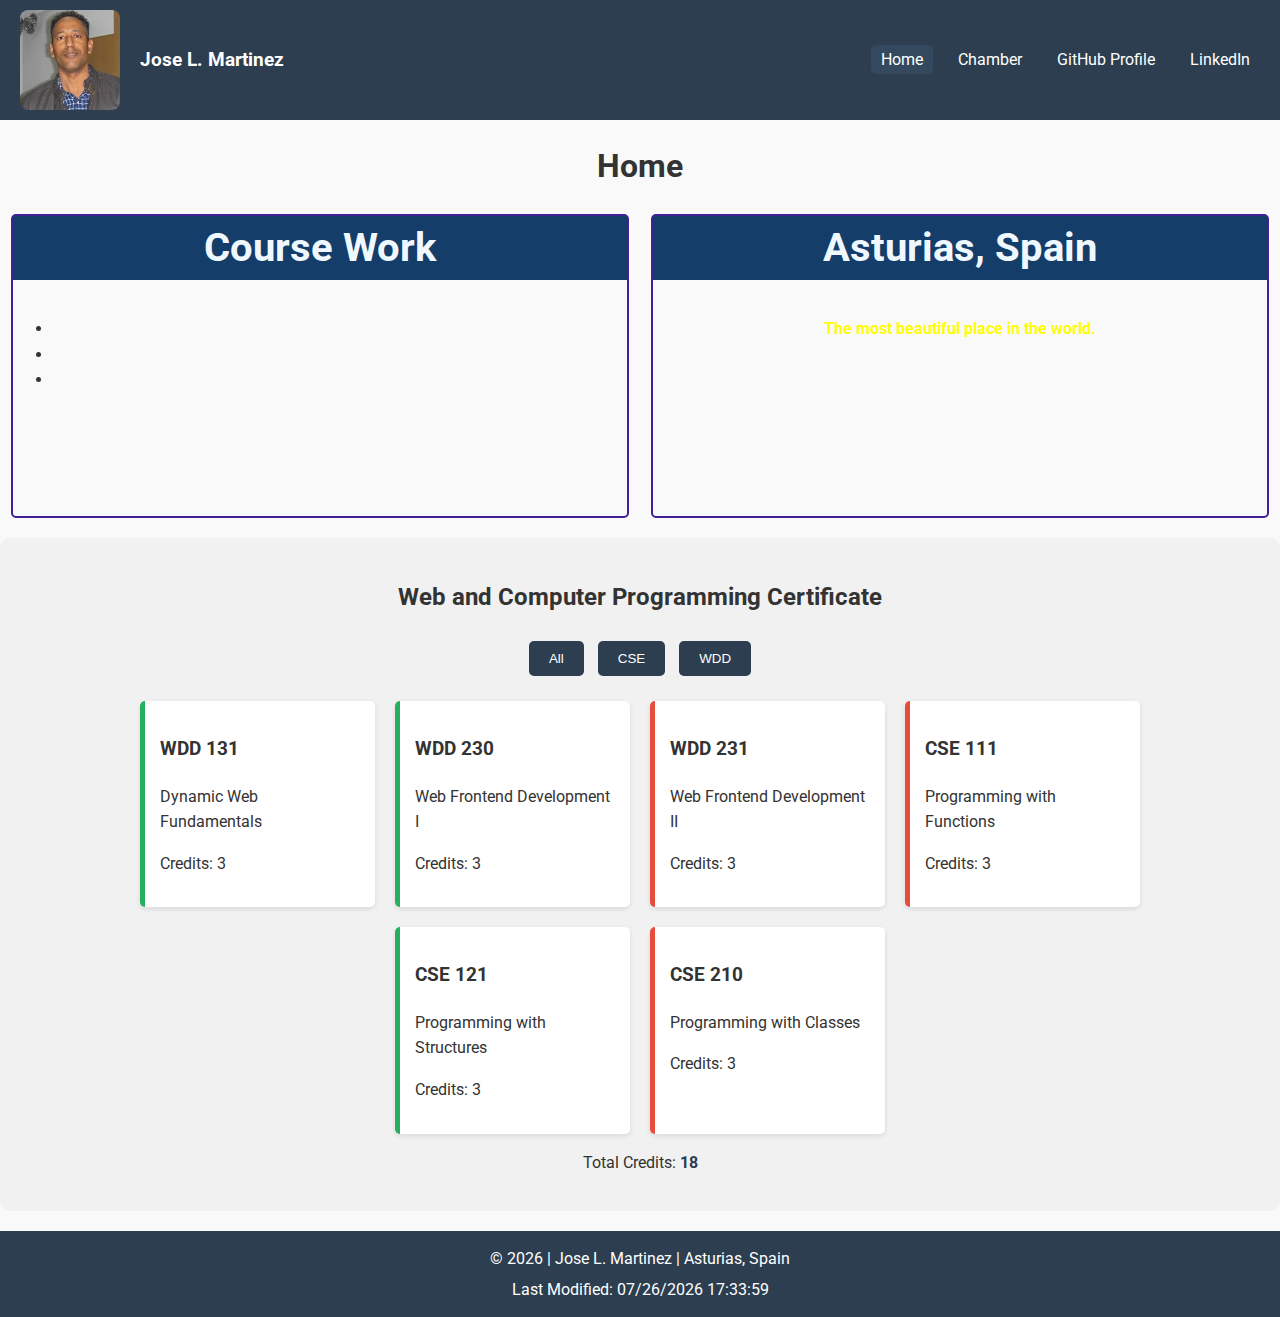
<file: index.html>
<!DOCTYPE html>
<html lang="en">
<head>
    <meta charset="UTF-8">
    <meta name="viewport" content="width=device-width, initial-scale=1.0">
    <meta name="description" content="Course home page.">
    <meta name="author" content="Jose L. Martinez">
    <title>Course Home Page</title>
    <link rel="stylesheet" href="styles/styles.css">
    <link href="https://fonts.googleapis.com/css2?family=Roboto:wght@400;700&family=Open+Sans:wght@400;700&display=swap" rel="stylesheet">
    <script src="scripts/scripts.js" defer></script>
</head>
<body>
    <header>
        <div class="header-content">
            <img class="logo" src="images/jose.jpg" alt="student photo">
            <span class="studentName">Jose L. Martinez</span>
        </div>
        <nav>
            <button id="menu-toggle" aria-label="Toggle navigation menu">&#9776;</button>
            <ul id="nav-menu">
                <li><a href="index.html" class="active">Home</a></li>
                <li><a href="chamber.html">Chamber</a></li>
                <li><a href="https://github.com/jym126" target="_blank">GitHub Profile</a></li>
                <li><a href="https://www.linkedin.com/in/jose-l-martinez-r/?locale=en_US" target="_blank">LinkedIn</a></li>
            </ul>
        </nav>
    </header>

    <h1>Home</h1>
    <main>
        <section class="hero">
            <div class="courseWork hero-content">
                <h2>Course Work</h2>
                <ul>
                    <li></li>
                    <li></li>
                    <li></li>
                </ul>
            </div>
            <div class="country hero-content">
                <h2>Asturias, Spain</h2>
                <p><strong>The most beautiful place in the world.</strong></p>
            </div>
        </section>

        <!-- Course Work Section -->
        <section class="course-work">
            <h2>Web and Computer Programming Certificate</h2>
            <div class="filter-buttons">
                <button id="filter-all">All</button>
                <button id="filter-cse">CSE</button>
                <button id="filter-wdd">WDD</button>
            </div>
            <div id="courses-container"></div>
            <p>Total Credits: <span id="total-credits"></span></p>
        </section>
    </main>

    <footer>
        <p>&copy; <span id="current-year"></span> | Jose L. Martinez | Asturias, Spain</p>
        <p id="lastModified"></p>
    </footer>
</body>
</html>
</file>
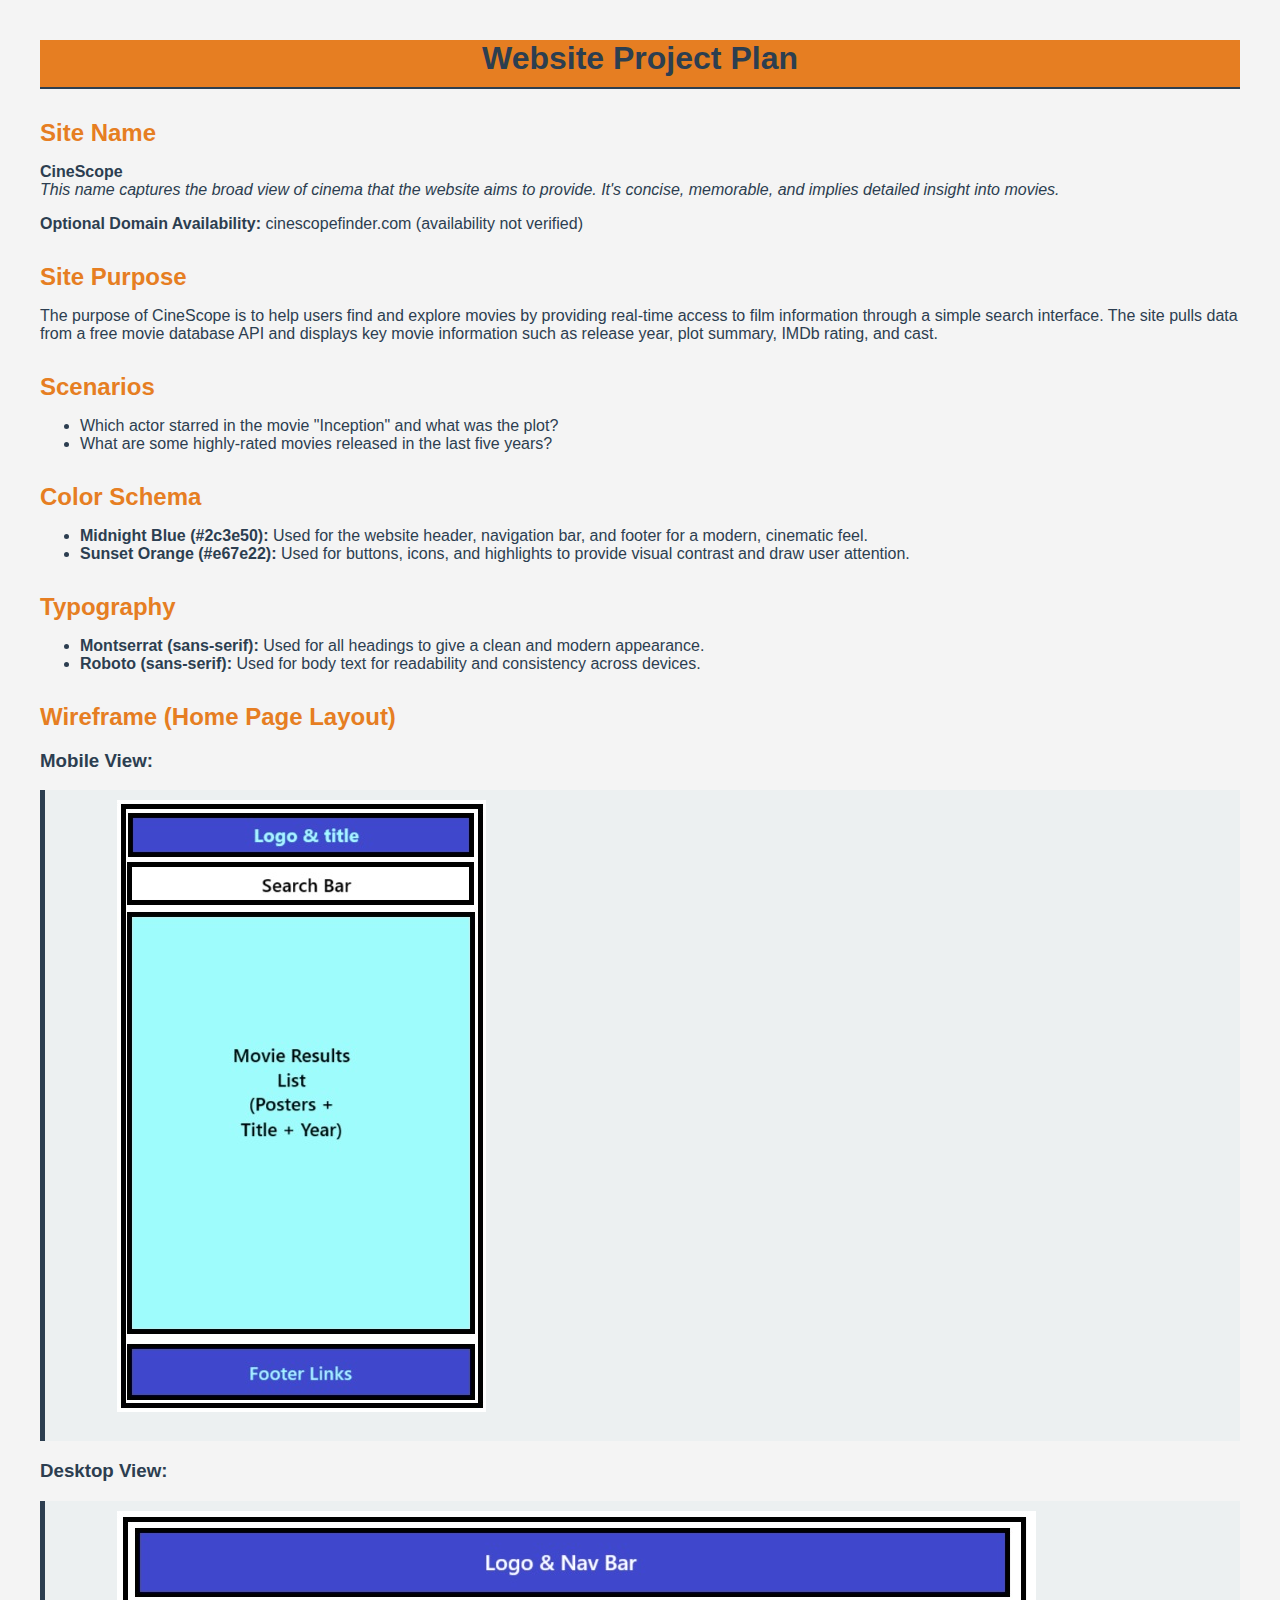
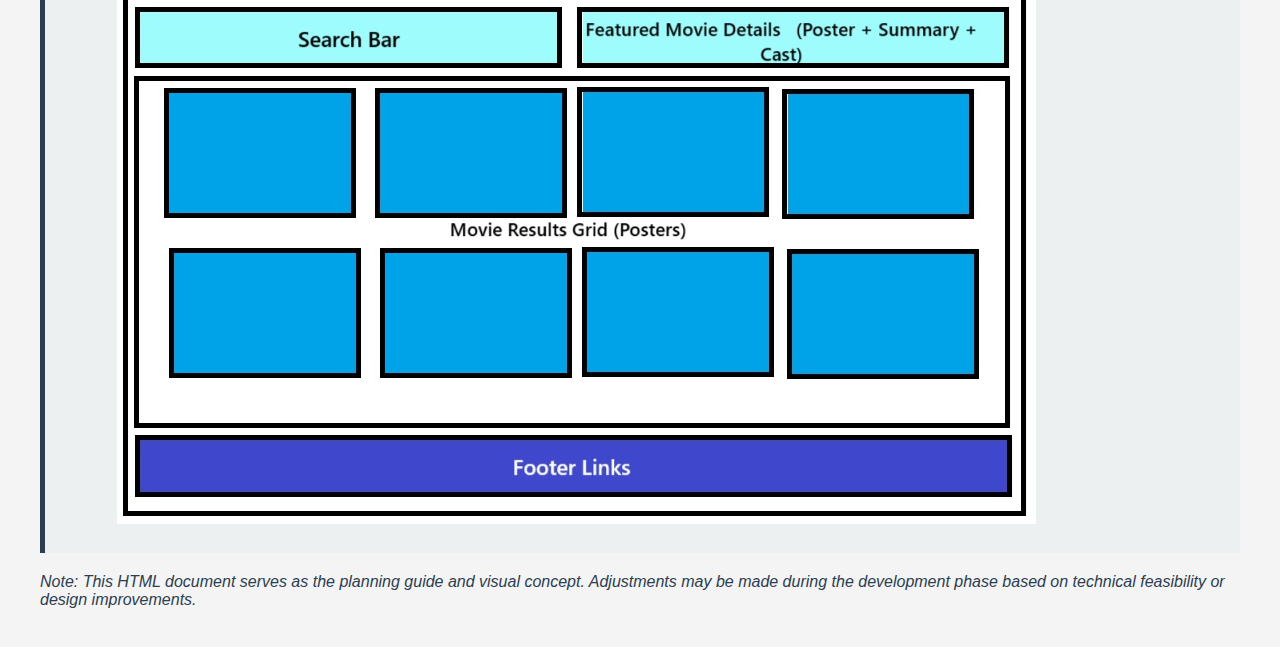
<file: projectSitePlan.html>
<!DOCTYPE html>
<html lang="en">
<head>
  <meta charset="UTF-8" />
  <meta name="viewport" content="width=device-width, initial-scale=1.0" />
  <title>CineScope - Website Project Plan</title>
  <style>
    body {
      font-family: 'Roboto', sans-serif;
      margin: 40px;
      background-color: #f4f4f4;
      color: #2c3e50;
    }
    .title{
        background-color: #e67e22;
        text-align: center;
    }
    h1, h2 {
      font-family: 'Montserrat', sans-serif;
      color: #2c3e50;
      margin: auto;
    }
    h1 {
      font-size: 2em;
      border-bottom: 2px solid #2c3e50;
      padding-bottom: 10px;
    }
    h2 {
      margin-top: 30px;
      color: #e67e22;
    }
    section {
      margin-bottom: 20px;
    }
    pre {
      background-color: #ecf0f1;
      padding: 10px;
      border-left: 5px solid #2c3e50;
      overflow-x: auto;
    }
  </style>
</head>
<body>

  <h1 class="title">Website Project Plan</h1>

  <section>
    <h2>Site Name</h2>
    <p><strong>CineScope</strong><br />
    <em>This name captures the broad view of cinema that the website aims to provide. It's concise, memorable, and implies detailed insight into movies.</em></p>
    <p><strong>Optional Domain Availability:</strong> cinescopefinder.com (availability not verified)</p>
  </section>

  <section>
    <h2>Site Purpose</h2>
    <p>The purpose of CineScope is to help users find and explore movies by providing real-time access to film information through a simple search interface. The site pulls data from a free movie database API and displays key movie information such as release year, plot summary, IMDb rating, and cast.</p>
  </section>

  <section>
    <h2>Scenarios</h2>
    <ul>
      <li>Which actor starred in the movie "Inception" and what was the plot?</li>
      <li>What are some highly-rated movies released in the last five years?</li>
    </ul>
  </section>

  <section>
    <h2>Color Schema</h2>
    <ul>
      <li><strong>Midnight Blue (#2c3e50):</strong> Used for the website header, navigation bar, and footer for a modern, cinematic feel.</li>
      <li><strong>Sunset Orange (#e67e22):</strong> Used for buttons, icons, and highlights to provide visual contrast and draw user attention.</li>
    </ul>
  </section>

  <section>
    <h2>Typography</h2>
    <ul>
      <li><strong>Montserrat (sans-serif):</strong> Used for all headings to give a clean and modern appearance.</li>
      <li><strong>Roboto (sans-serif):</strong> Used for body text for readability and consistency across devices.</li>
    </ul>
  </section>

  <section>
    <h2>Wireframe (Home Page Layout)</h2>
    <h3>Mobile View:</h3>
    <pre>
        <img src="images/mobileView.jpg" alt="mobileView">
    </pre>

    <h3>Desktop View:</h3>
    <pre>
        <img src="images/desktopView.jpg" alt="desktopView">
    </pre>
  </section>

  <section>
    <p><em>Note: This HTML document serves as the planning guide and visual concept. Adjustments may be made during the development phase based on technical feasibility or design improvements.</em></p>
  </section>

</body>
</html>
</file>
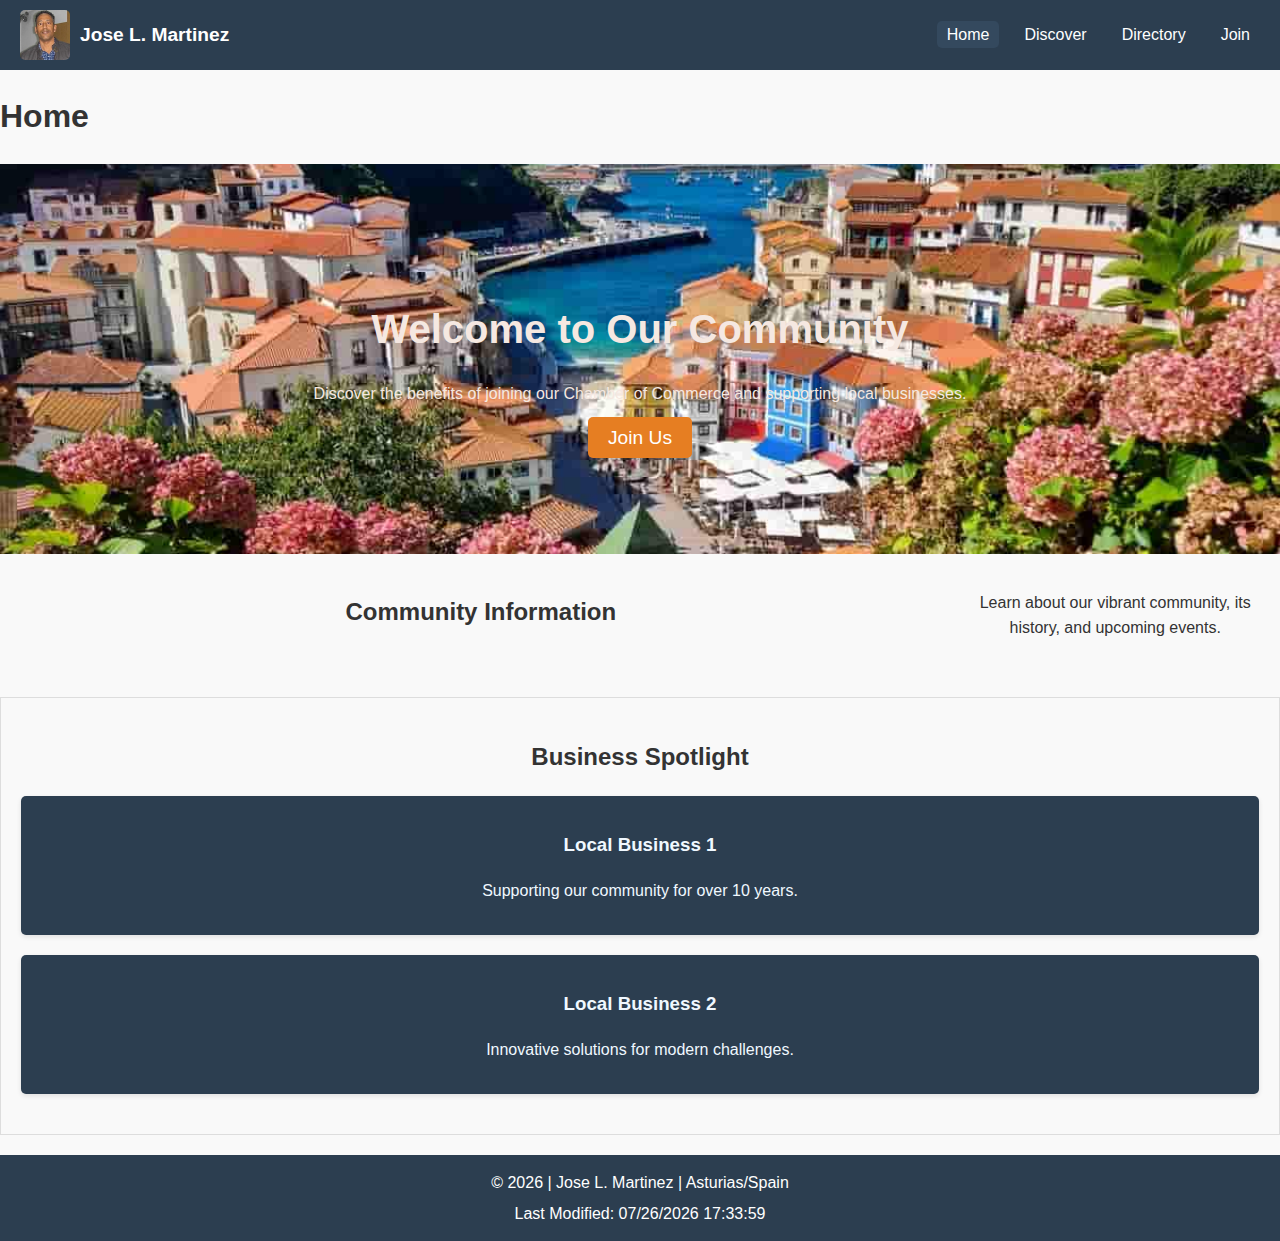
<file: chamber/home.html>
<!DOCTYPE html>
<html lang="en">
<head>
    <meta charset="UTF-8">
    <meta name="viewport" content="width=device-width, initial-scale=1.0">
    <meta name="description" content="Chamber of Commerce website promoting local business interests and community growth.">
    <meta name="author" content="Your Name">
    <title>Chamber of Commerce</title>
    <link rel="stylesheet" href="styles.css">
    <link href="https://fonts.googleapis.com/css2?family=Roboto:wght@400;700&family=Open+Sans:wght@400;700&display=swap" rel="stylesheet">
    <script src="scripts.js" defer></script>
</head>
<body>
    <header>
        <div class="header-content">
            <img class="logoImage" src="images/jose.jpg" alt="Chamber of Commerce Logo" width="100">
            <span>Jose L. Martinez</span>
        </div>
        <nav>
            <button id="menu-toggle" aria-label="Toggle navigation menu">&#9776;</button>
            <ul id="nav-menu">
                <li><a href="#" class="active">Home</a></li>
                <li><a href="#">Discover</a></li>
                <li><a href="directory.html">Directory</a></li>
                <li><a href="join.html">Join</a></li>
            </ul>
        </nav>
    </header>

    <main>
        <h1>Home</h1>
        <section class="hero">
            <h2>Welcome to Our Community</h2>
            <p>Discover the benefits of joining our Chamber of Commerce and supporting local businesses.</p>
            <a href="join.html" class="cta-button">Join Us</a>
        </section>

        <section class="community-info">
            <h2>Community Information</h2>
            <p>Learn about our vibrant community, its history, and upcoming events.</p>
        </section>

        <section class="business-spotlight">
            <h2>Business Spotlight</h2>
            <div class="business">
                <h3>Local Business 1</h3>
                <p>Supporting our community for over 10 years.</p>
            </div>
            <div class="business">
                <h3>Local Business 2</h3>
                <p>Innovative solutions for modern challenges.</p>
            </div>
        </section>
    </main>

    <footer>
        <p>&copy; <span id="current-year"></span> | Jose L. Martinez | Asturias/Spain</p>
        <p id="lastModified"></p>
    </footer>
</body>
</html>
</file>
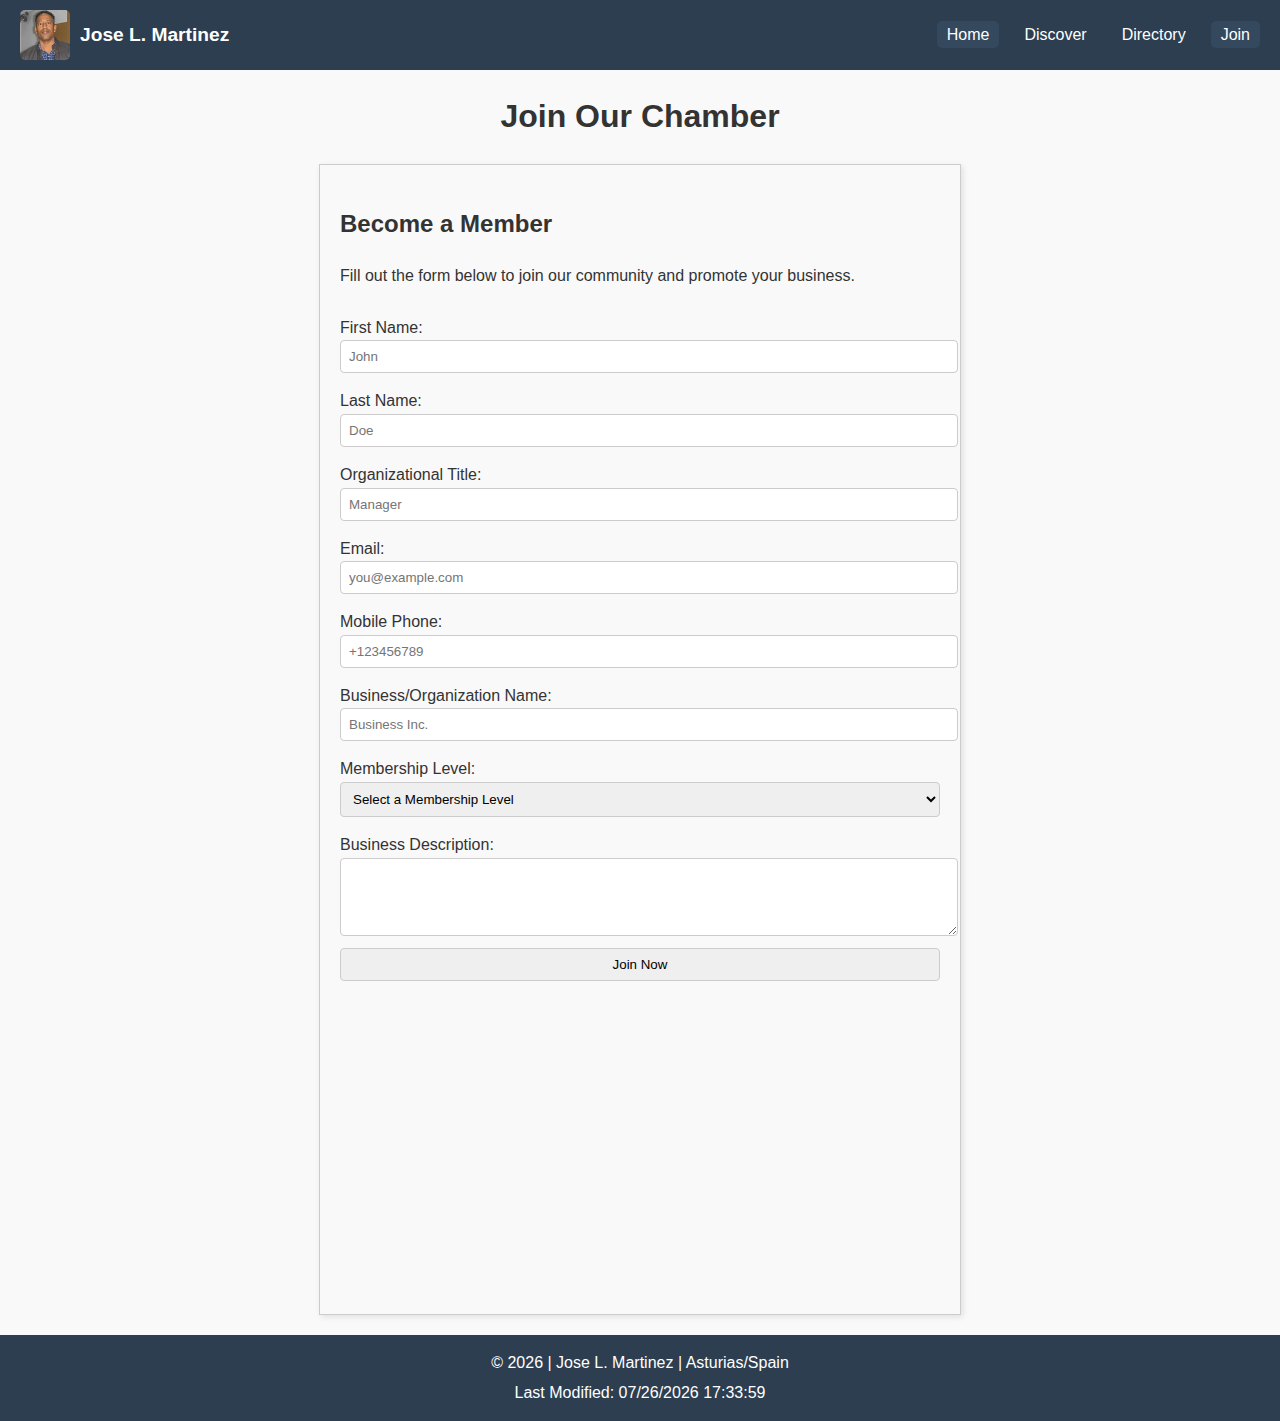
<file: chamber/join.html>
<!DOCTYPE html>
<html lang="en">

<head>
    <meta charset="UTF-8">
    <meta name="viewport" content="width=device-width, initial-scale=1.0">
    <meta name="description" content="Join the Chamber of Commerce and become a part of our thriving business community.">
    <meta name="author" content="Jose L. Martinez">
    <title>Join - Chamber of Commerce</title>
    <link rel="stylesheet" href="styles.css">
    <script src="scripts.js" defer></script> <!-- Referencia al archivo externo de JS -->
</head>

<body>
    <header>
        <div class="header-content">
            <img class="logoImage" src="images/jose.jpg" alt="Chamber of Commerce Logo" width="100">
            <span>Jose L. Martinez</span>
        </div>
        <nav>
            <button id="menu-toggle" aria-label="Toggle navigation menu">&#9776;</button>
            <ul id="nav-menu">
                <li><a href="index.html" class="active">Home</a></li>
                <li><a href="discover.html">Discover</a></li>
                <li><a href="directory.html">Directory</a></li>
                <li><a href="#" class="active">Join</a></li>
            </ul>
        </nav>
    </header>

    <main>
        <h1 class="title">Join Our Chamber</h1>
        <section class="join-form">
            <h2>Become a Member</h2>
            <p>Fill out the form below to join our community and promote your business.</p>
            <form action="thankyou.html" method="get">
                <!-- First Name -->
                <label for="first-name" title="Your first name" aria-label="Your first name">
                    First Name:
                    <input type="text" id="first-name" name="first-name" required autocomplete="given-name" title="Enter your first name" placeholder="John">
                </label>

                <!-- Last Name -->
                <label for="last-name" title="Your last name" aria-label="Your last name">
                    Last Name:
                    <input type="text" id="last-name" name="last-name" required autocomplete="family-name" title="Enter your last name" placeholder="Doe">
                </label>

                <!-- Organizational Title -->
                <label for="organization-title" title="Your position in the organization" aria-label="Your position in the organization">
                    Organizational Title:
                    <input type="text" id="organization-title" name="organization-title" required title="Enter your organizational title" pattern="[A-Za-z\s-]{7,}" autocomplete="organization-title" placeholder="Manager">
                </label>

                <!-- Email -->
                <label for="email" title="Your email address" aria-label="Your email address">
                    Email:
                    <input type="email" id="email" name="email" required autocomplete="email" title="Enter your email address" placeholder="you@example.com">
                </label>

                <!-- Mobile Number -->
                <label for="phone" title="Your mobile phone number" aria-label="Your mobile phone number">
                    Mobile Phone:
                    <input type="tel" id="phone" name="phone" required autocomplete="tel" title="Enter your mobile phone number" placeholder="+123456789">
                </label>

                <!-- Business Name -->
                <label for="business-name" title="The name of your business" aria-label="The name of your business">
                    Business/Organization Name:
                    <input type="text" id="business-name" name="business-name" required autocomplete="organization" title="Enter the name of your business" placeholder="Business Inc.">
                </label>

                <!-- Membership Level -->
                <label for="membership" title="Choose your membership level">
                    Membership Level:
                    <select id="membership" name="membership" required>
                        <option value="" disabled selected>Select a Membership Level</option>
                        <option value="np">NP Membership</option>
                        <option value="bronze">Bronze Membership</option>
                        <option value="silver">Silver Membership</option>
                        <option value="gold">Gold Membership</option>
                    </select>
                </label>

                <!-- Business Description -->
                <label for="description" title="Describe your business" aria-label="Describe your business">
                    Business Description:
                    <textarea id="description" name="description" title="Enter your business description" rows="4"></textarea>
                </label>

                <!-- Hidden Timestamp -->
                <input type="hidden" id="timestamp" name="timestamp" value="">

                <!-- Submit Button -->
                <input type="submit" value="Join Now" title="Submit your membership application">
            </form>

            <!-- Membership Cards -->
            <div class="membership-cards-container">
                <div class="membership-card" data-level="NP">
                    <h3>NP Membership</h3>
                    <a href="#" class="select-membership" data-target="np-modal">Learn More</a>
                </div>
                <div class="membership-card" data-level="Bronze">
                    <h3>Bronze Membership</h3>
                    <a href="#" class="select-membership" data-target="bronze-modal">Learn More</a>
                </div>
                <div class="membership-card" data-level="Silver">
                    <h3>Silver Membership</h3>
                    <a href="#" class="select-membership" data-target="silver-modal">Learn More</a>
                </div>
                <div class="membership-card" data-level="Gold">
                    <h3>Gold Membership</h3>
                    <a href="#" class="select-membership" data-target="gold-modal">Learn More</a>
                </div>
            </div>
        </section>
    </main>

    <!-- Modals for Membership Information -->
    <div id="np-modal" class="modal">
        <div class="modal-content">
            <span class="close">&times;</span>
            <h2>NP Membership</h2>
            <p>NP Membership is for non-profit organizations and there is no fee.</p>
        </div>
    </div>

    <div id="bronze-modal" class="modal">
        <div class="modal-content">
            <span class="close">&times;</span>
            <h2>Bronze Membership</h2>
            <p>Bronze Membership offers basic benefits and access to resources.</p>
        </div>
    </div>

    <div id="silver-modal" class="modal">
        <div class="modal-content">
            <span class="close">&times;</span>
            <h2>Silver Membership</h2>
            <p>Silver Membership offers more benefits including additional features.</p>
        </div>
    </div>

    <div id="gold-modal" class="modal">
        <div class="modal-content">
            <span class="close">&times;</span>
            <h2>Gold Membership</h2>
            <p>Gold Membership offers premium benefits and full access to all resources.</p>
        </div>
    </div>

    <footer>
        <p>&copy; <span id="current-year"></span> | Jose L. Martinez | Asturias/Spain</p>
        <p id="lastModified"></p>
    </footer>

</body>

</html>
</file>
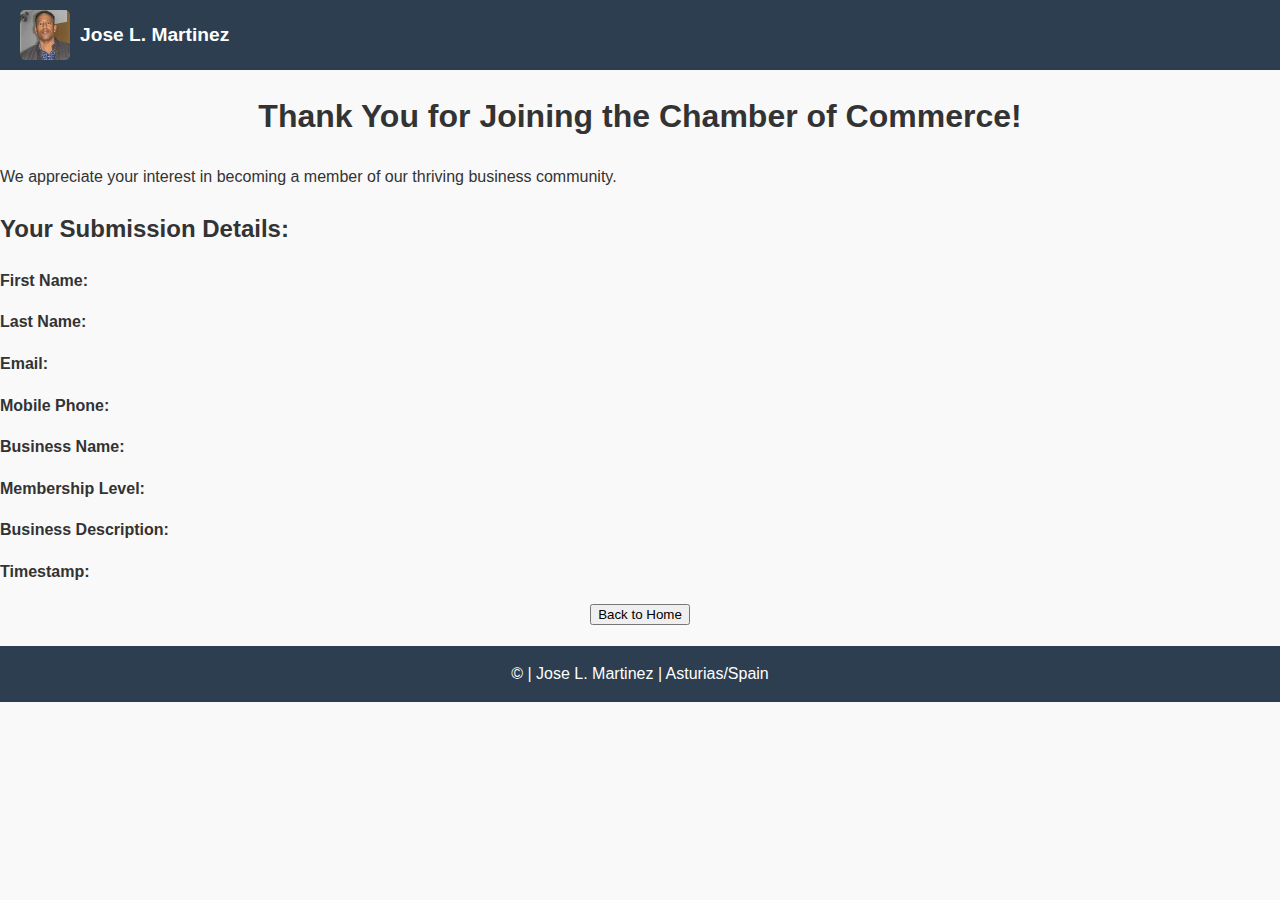
<file: chamber/thankyou.html>
<!DOCTYPE html>
<html lang="en">

<head>
    <meta charset="UTF-8">
    <meta name="viewport" content="width=device-width, initial-scale=1.0">
    <meta name="description" content="Thank you for joining the Chamber of Commerce.">
    <meta name="author" content="Jose L. Martinez">
    <title>Thank You for Joining - Chamber of Commerce</title>
    <link rel="stylesheet" href="styles.css">
</head>

<body>
    <header>
        <div class="header-content">
            <img class="logoImage" src="images/jose.jpg" alt="Chamber of Commerce Logo" width="100">
            <span>Jose L. Martinez</span>
        </div>
    </header>

    <main>
        <h1 class="title">Thank You for Joining the Chamber of Commerce!</h1>
        <p>We appreciate your interest in becoming a member of our thriving business community.</p>
        <section class="thank-you-info">
            <h2>Your Submission Details:</h2>
            <p><strong>First Name:</strong> <span id="first-name-display"></span></p>
            <p><strong>Last Name:</strong> <span id="last-name-display"></span></p>
            <p><strong>Email:</strong> <span id="email-display"></span></p>
            <p><strong>Mobile Phone:</strong> <span id="phone-display"></span></p>
            <p><strong>Business Name:</strong> <span id="business-name-display"></span></p>
            <p><strong>Membership Level:</strong> <span id="membership-display"></span></p>
            <p><strong>Business Description:</strong> <span id="description-display"></span></p>
            <p><strong>Timestamp:</strong> <span id="timestamp-display"></span></p>
        </section>
        <!-- Back to Home Button -->
        <div class="backButton">
            <a href="index.html">
                <button type="button">Back to Home</button>
            </a>
        </div>

    </main>

    <footer>
        <p>&copy; <span id="current-year"></span> | Jose L. Martinez | Asturias/Spain</p>
        <p id="lastModified"></p>
    </footer>

    <script>
        document.getElementById('first-name-display').innerText = new URLSearchParams(window.location.search).get('first-name');
        document.getElementById('last-name-display').innerText = new URLSearchParams(window.location.search).get('last-name');
        document.getElementById('email-display').innerText = new URLSearchParams(window.location.search).get('email');
        document.getElementById('phone-display').innerText = new URLSearchParams(window.location.search).get('phone');
        document.getElementById('business-name-display').innerText = new URLSearchParams(window.location.search).get('business-name');
        document.getElementById('membership-display').innerText = new URLSearchParams(window.location.search).get('membership');
        document.getElementById('description-display').innerText = new URLSearchParams(window.location.search).get('description');
        document.getElementById('timestamp-display').innerText = new URLSearchParams(window.location.search).get('timestamp');
    </script>
</body>

</html>
</file>
<file: styles/styles.css>
/* General Styles */
body {
    font-family: 'Roboto', sans-serif;
    margin: 0;
    padding: 0;
    line-height: 1.6;
    color: #333;
    background-color: #f9f9f9;
    text-align: center; /* Centralize all text */
}

header {
    background-color: #2c3e50;
    color: #fff;
    padding: 10px 20px;
    display: flex;
    justify-content: space-between;
    align-items: center;
}

header .header-content {
    display: flex;
    align-items: center;
}

header img {
    margin-right: 10px;
}

header span {
    font-size: 1.2em;
    font-weight: bold;
}

.logo {
    width: 100px;
    margin: 0;
    padding: 0;
    border-radius: 8px;
}

.studentName {
    margin-left: 20px;
}

nav {
    position: relative;
}

nav ul {
    list-style: none;
    padding: 0;
    margin: 0;
    display: flex;
    gap: 15px;
}

nav ul li {
    display: inline;
}

nav ul li a {
    color: #fff;
    text-decoration: none;
    padding: 5px 10px;
    transition: background-color 0.3s;
}

nav ul li a:hover, nav ul li a.active {
    background-color: #34495e;
    border-radius: 5px;
}

#menu-toggle {
    display: none;
    background: none;
    border: none;
    color: #fff;
    font-size: 1.5em;
    cursor: pointer;
}

.hero {
    display: flex;
    flex-direction: row;
    justify-content:space-around;
}

.country {
    color: #fff;
    text-align: center;
    background: url('https://res.cloudinary.com/dmimages/image/upload/v1732357514/hero-image_kyjmfg.webp') no-repeat center center/cover;
}

.country p {
    color: yellow;
}

.course-work {
    background-color: #f1f1f1;
    border-radius: 10px;
    margin: 20px 0;
}

.hero-content {
    display: flex;
    flex-direction: column;
    border: #411f97 2px solid;
    border-radius: 5px;
    width: 48%;
    height: 300px;
    padding-top: 0;
}

.hero-content h2 {
    background-color: #143e69;
    margin: 0;
    color: aliceblue;
}

.hero h2 {
    font-size: 2.5em;
    margin-bottom: 20px;
}

.hero .cta-button {
    background-color: #e67e22;
    color: #fff;
    padding: 10px 20px;
    text-decoration: none;
    border-radius: 5px;
    font-size: 1.2em;
}

.community-info, .business-spotlight, .course-work {
    padding: 20px;
    text-align: center;
}

.business-spotlight .business {
    margin: 20px 0;
    padding: 15px;
    background-color: #fff;
    border-radius: 5px;
    box-shadow: 0 2px 5px rgba(0, 0, 0, 0.1);
}


.filter-buttons {
    margin-bottom: 20px;
}

.filter-buttons button {
    background-color: #2c3e50;
    color: #fff;
    border: none;
    padding: 10px 20px;
    margin: 5px;
    border-radius: 5px;
    cursor: pointer;
    transition: background-color 0.3s;
}

.filter-buttons button:hover {
    background-color: #34495e;
}

#courses-container {
    display: flex;
    flex-wrap: wrap;
    gap: 20px;
    justify-content: center;
}

.course-card {
    background-color: #fff;
    border-radius: 5px;
    box-shadow: 0 2px 5px rgba(0, 0, 0, 0.1);
    padding: 15px;
    width: 200px;
    text-align: left;
}

.course-card.completed {
    border-left: 5px solid #27ae60;
}

.course-card:not(.completed) {
    border-left: 5px solid #e74c3c;
}

#total-credits {
    font-weight: bold;
    color: #2c3e50;
}

/* Footer Styles */
footer {
    background-color: #2c3e50; /* Same as navbar */
    color: #fff;
    text-align: center;
    padding: 10px 0;
    margin-top: 20px;
}

footer p {
    margin: 5px 0;
}

/* Responsive Design */
@media (max-width: 768px) {
    nav ul {
        display: none;
        flex-direction: column;
        background-color: #2c3e50;
        position: absolute;
        top: 50px;
        right: 0;
        width: 100%;
    }

    nav ul.active {
        display: flex;
    }

    #menu-toggle {
        display: block;
    }

    .hero {
        padding: 50px 20px;
    }

    .hero h2 {
        font-size: 2em;
    }
}
</file>
<file: chamber/styles.css>
/* General Styles */
body {
    font-family:'Lucida Sans', 'Lucida Sans Regular', 'Lucida Grande', 'Lucida Sans Unicode', Geneva, Verdana, sans-serif;
    margin: 0;
    padding: 0;
    line-height: 1.6;
    color: #333;
    background-color: #f9f9f9;
}

header {
    background-color: #2c3e50;
    color: #fff;
    padding: 10px 20px;
    display: flex;
    justify-content: space-between;
    align-items: center;
}

header .header-content {
    display: flex;
    align-items: center;
}

header img {
    margin-right: 10px;
}

header span {
    font-size: 1.2em;
    font-weight: bold;
}

nav {
    position: relative;
}

nav ul {
    list-style: none;
    padding: 0;
    margin: 0;
    display: flex;
    gap: 15px;
}

nav ul li {
    display: inline;
}

nav ul li a {
    color: #fff;
    text-decoration: none;
    padding: 5px 10px;
    transition: background-color 0.3s;
}

nav ul li a:hover,
nav ul li a.active {
    background-color: #34495e;
    border-radius: 5px;
}

#menu-toggle {
    display: none;
    background: none;
    border: none;
    color: #fff;
    font-size: 1.5em;
    cursor: pointer;
}

.logoImage {
    width: 50px;
    border-radius: 5px;
}

.hero {
    background: url('images/asturias.jpg') no-repeat center center/cover;
    color: #f5e8e1;
    padding: 100px 20px;
    text-align: center;
}

.hero h2 {
    font-size: 2.5em;
    margin-bottom: 20px;
}

.hero .cta-button {
    background-color: #e67e22;
    color: #fff;
    padding: 10px 20px;
    text-decoration: none;
    border-radius: 5px;
    font-size: 1.2em;
}

footer {
    background-color: #2c3e50;
    color: #fff;
    text-align: center;
    padding: 10px 0;
    margin-top: 20px;
}

footer p {
    margin: 5px 0;
}

/*home page random members*/
.business-spotlight {
    text-align: center;
    padding: 20px;
    background-color: #f9f9f9;
    border: 1px solid #ddd;
    margin: 20px 0;
}

#spotlight-container {
    display: flex;
    justify-content: center;
    gap: 20px;
    flex-wrap: wrap;
}

.welcome {
    width: fit-content;
    margin: auto;
    padding: 5px;
    background-color: #e67e22;
}

.member-card {
    border: 1px solid #ccc;
    padding: 15px;
    width: 250px;
    background-color: #fff;
    box-shadow: 0 2px 5px rgba(0, 0, 0, 0.1);
    text-align: left;
}

.member-card img {
    display: block;
    margin: 0 auto 10px;
}

.member-card h3 {
    margin: 0 0 10px;
    font-size: 1.2em;
    color: #333;
}

.member-card p {
    margin: 5px 0;
    font-size: 0.9em;
    color: #555;
}

.member-card a {
    color: #0066cc;
    text-decoration: none;
}

.member-card a:hover {
    text-decoration: underline;
}

.community-info {
    display:grid;
    width: 100%;
    grid-template-columns: 72% 24%;
    gap: 20px;
}

.community-info,
.business-spotlight {
    padding: 20px;
    text-align: center;
}

.business-spotlight .business {
    color: aliceblue;
    margin: 20px 0;
    padding: 15px;
    background-color: #2c3e50;
    border-radius: 5px;
    box-shadow: 0 2px 5px rgba(0, 0, 0, 0.1);
}

.community-events {
    background-color: #2c3e50;
    color: aliceblue;
    border-radius: 10px;
}

.community-weather {
    background-color: #2c3e50;
    color: aliceblue;
    display: flex;
    border-radius: 10px;
    justify-content:space-between;
}

/* Directory page */
.title {
    text-align: center;
}

.view-toggle {
    margin: 10px 0;
}

#membersContainer.grid {
    display: inline-flex;
    flex-wrap: wrap;
}

.member-card {
    text-align: center;
    width: 20%;
    height: fit-content;
    min-height: 400px;
    margin: 10px;
    border: 1px solid #535050;
    padding: 10px;
    box-shadow: 8px 6px 6px rgba(0, 0, 0, 0.2);
    border-radius: 15px;
    background-color: #fcf9ec;
}

#membersContainer.list {
    display: flex;
    flex-direction: column;
    justify-content: center;
    align-items: center;
}

.member-card img {
    max-width: 30%;
    height: auto;
    border-radius: 10px;
}

.member-card h3 {
    margin-top: 0.5em;
}

/* Join page */
.join-form {
    padding: 20px;
    border: 1px solid #ccc;
    box-shadow: 2px 2px 6px rgba(0, 0, 0, 0.1);
    max-width: 600px;
    margin: 0 auto;
}

.join-form form {
    display: flex;
    flex-direction: column;
}

.join-form label {
    margin: 10px 0 5px;
}

.join-form input,
.join-form select,
.join-form textarea {
    padding: 8px;
    border: 1px solid #ccc;
    border-radius: 4px;
    width: 100%;
}

.join-form button {
    margin-top: 15px;
    padding: 10px;
    background-color: #007BFF;
    color: #fff;
    border: none;
    border-radius: 4px;
    cursor: pointer;
}

.join-form button:hover {
    background-color: #0056b3;
}

.backButton {
    text-align: center;
}

/*Discovery page*/
.grid-container {
    display: grid;
    grid-template-columns: repeat(auto-fit, minmax(250px, 1fr));
    gap: 1rem;
    padding: 1rem;
    width: 100%;
  }

.grid-item {
    position: relative;
    overflow: hidden;
    border-radius: 8px;
    box-shadow: 0 2px 5px rgba(0,0,0,0.1);
    transition: transform 0.3s ease;
    padding: 10px;
  }
  .grid-item img {
    width: 100%;
    height: 200px; /* Altura fija */
    object-fit: cover;
    display: block;
    background: #f0f0f0; /* Color de placeholder */
  }
  
  .grid-item:hover img {
    transform: scale(1.1);
  }

  .places {
    margin: auto;
  }

/* Animations and Modal Styles for Membership Cards */
.membership-cards-container {
    display: flex;
    gap: 20px;
    justify-content: space-between;
    flex-wrap: wrap;
    animation: fadeIn 1.5s ease-in-out;
}

.membership-card {
    background-color: #f4f4f4;
    padding: 20px;
    width: 22%;
    border: 1px solid #ddd;
    border-radius: 5px;
    text-align: center;
    box-shadow: 0 2px 8px rgba(0, 0, 0, 0.1);
    opacity: 0;
    transform: translateY(20px);
    animation: slideUp 0.5s forwards, fadeIn 1.5s forwards;
    transition: transform 0.3s ease-in-out, opacity 0.5s ease;
}

.membership-card h3 {
    margin-top: 0;
}

.membership-card a {
    text-decoration: none;
    color: #007bff;
    font-weight: bold;
}

.membership-card a:hover {
    text-decoration: underline;
}

/* Estilos del formulario */
.join-form {
    padding: 20px;
    border: 1px solid #ccc;
    box-shadow: 2px 2px 6px rgba(0, 0, 0, 0.1);
    max-width: 600px;
    margin: 0 auto;
}

.join-form form {
    display: flex;
    flex-direction: column;
}

.join-form label {
    margin: 10px 0 5px;
}

.join-form input,
.join-form select,
.join-form textarea {
    padding: 8px;
    border: 1px solid #ccc;
    border-radius: 4px;
    width: 100%;
}

.join-form button {
    margin-top: 15px;
    padding: 10px;
    background-color: #007BFF;
    color: #fff;
    border: none;
    border-radius: 4px;
    cursor: pointer;
}

.join-form button:hover {
    background-color: #0056b3;
}


/* Modal Styles */
.modal {
    display: none;
    position: fixed;
    z-index: 1;
    left: 0;
    top: 0;
    width: 100%;
    height: 100%;
    background-color: rgba(0, 0, 0, 0.5);
    overflow: auto;
    padding-top: 60px;
}

.modal-content {
    background-color: #fff;
    margin: 5% auto;
    padding: 20px;
    border: 1px solid #888;
    width: 80%;
    max-width: 400px;
}

.close {
    color: #aaa;
    font-size: 28px;
    font-weight: bold;
    position: absolute;
    top: 0;
    right: 15px;
    padding: 10px;
}

/* Animations */
@keyframes slideUp {
    from {
        opacity: 0;
        transform: translateY(20px);
    }
    to {
        opacity: 1;
        transform: translateY(0);
    }
}

@keyframes fadeIn {
    from {
        opacity: 0;
    }
    to {
        opacity: 1;
    }
}

/* Responsive Design */
@media (max-width: 768px) {
    nav ul {
        display: none;
        flex-direction: column;
        background-color: #2c3e50;
        position: absolute;
        top: 50px;
        right: 0;
        width: 100%;
    }

    nav ul.active {
        display: flex;
    }

    #menu-toggle {
        display: block;
    }

    .hero {
        padding: 50px 20px;
    }

    .hero h2 {
        font-size: 2em;
    }

    .membership-cards-container {
        flex-direction: column;
        align-items: center;
    }

    .membership-card {
        width: 80%;
        margin-bottom: 20px;
    }
}
</file>
